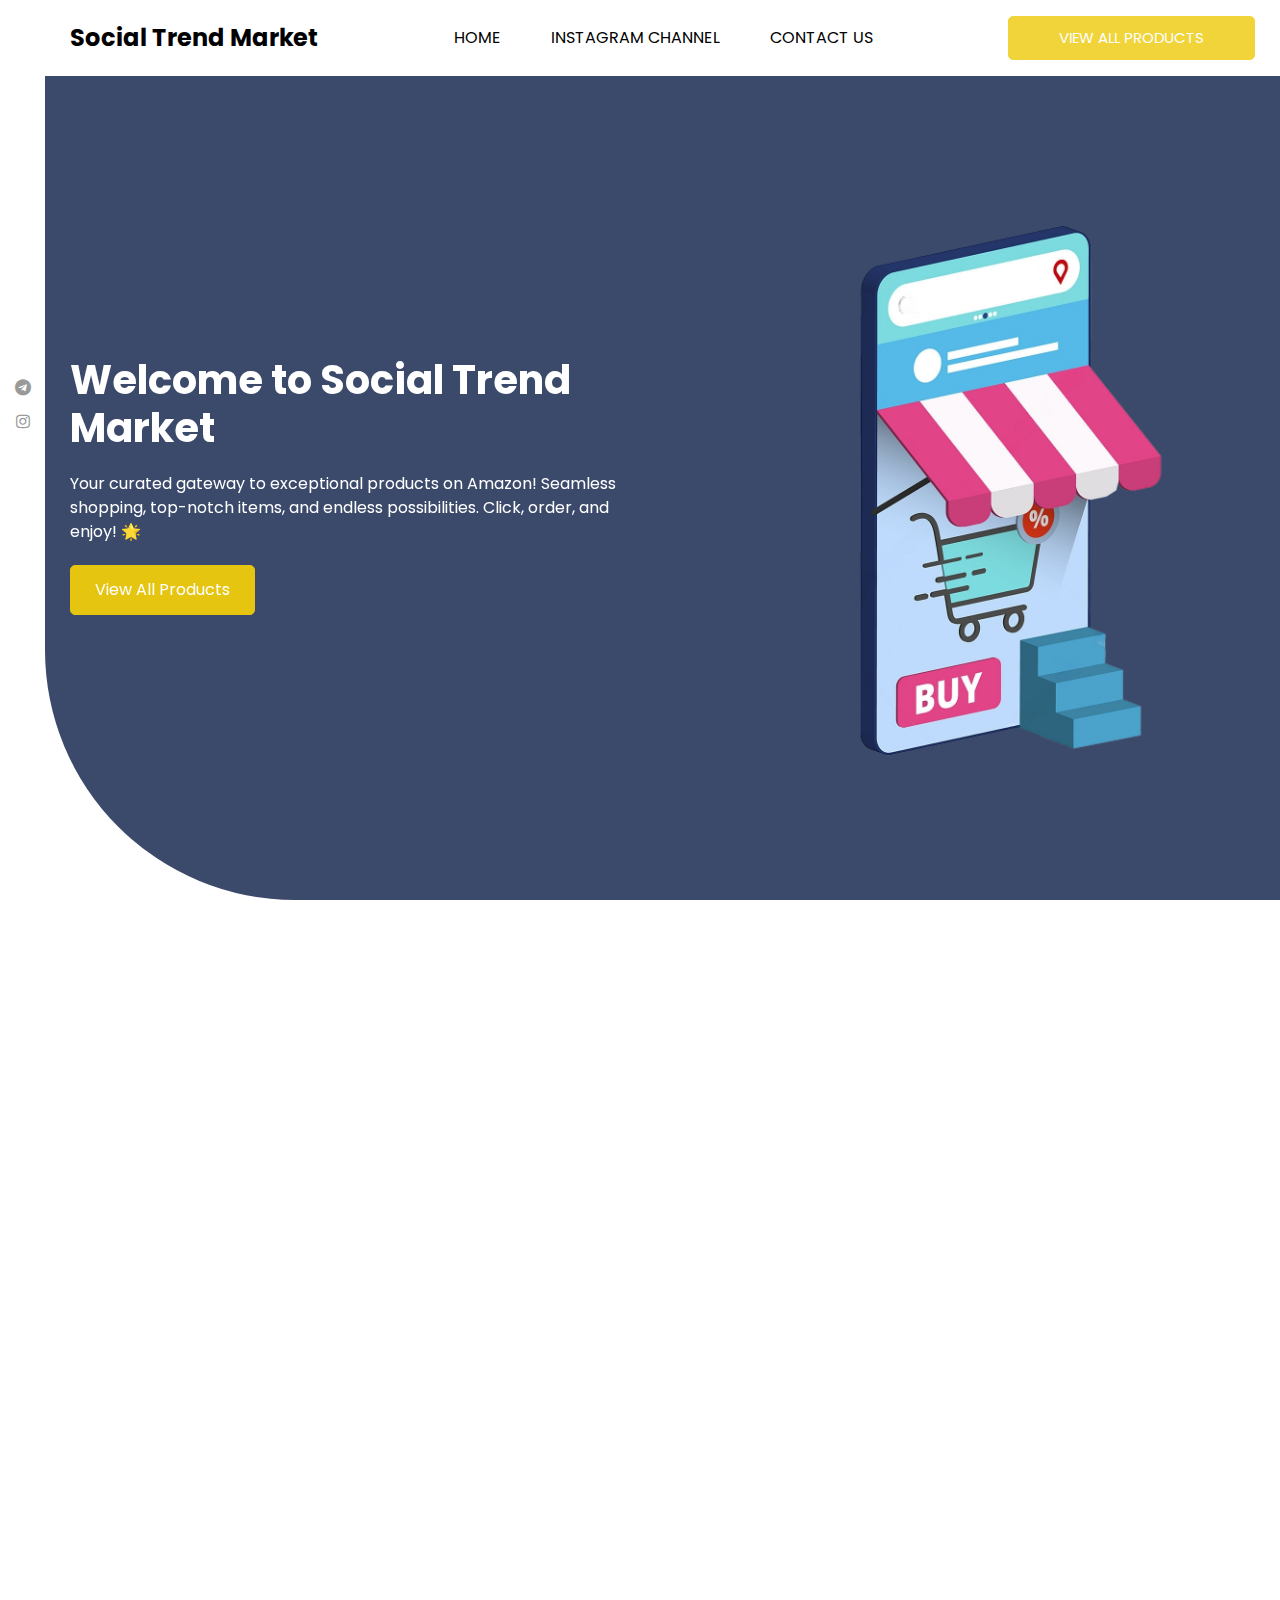
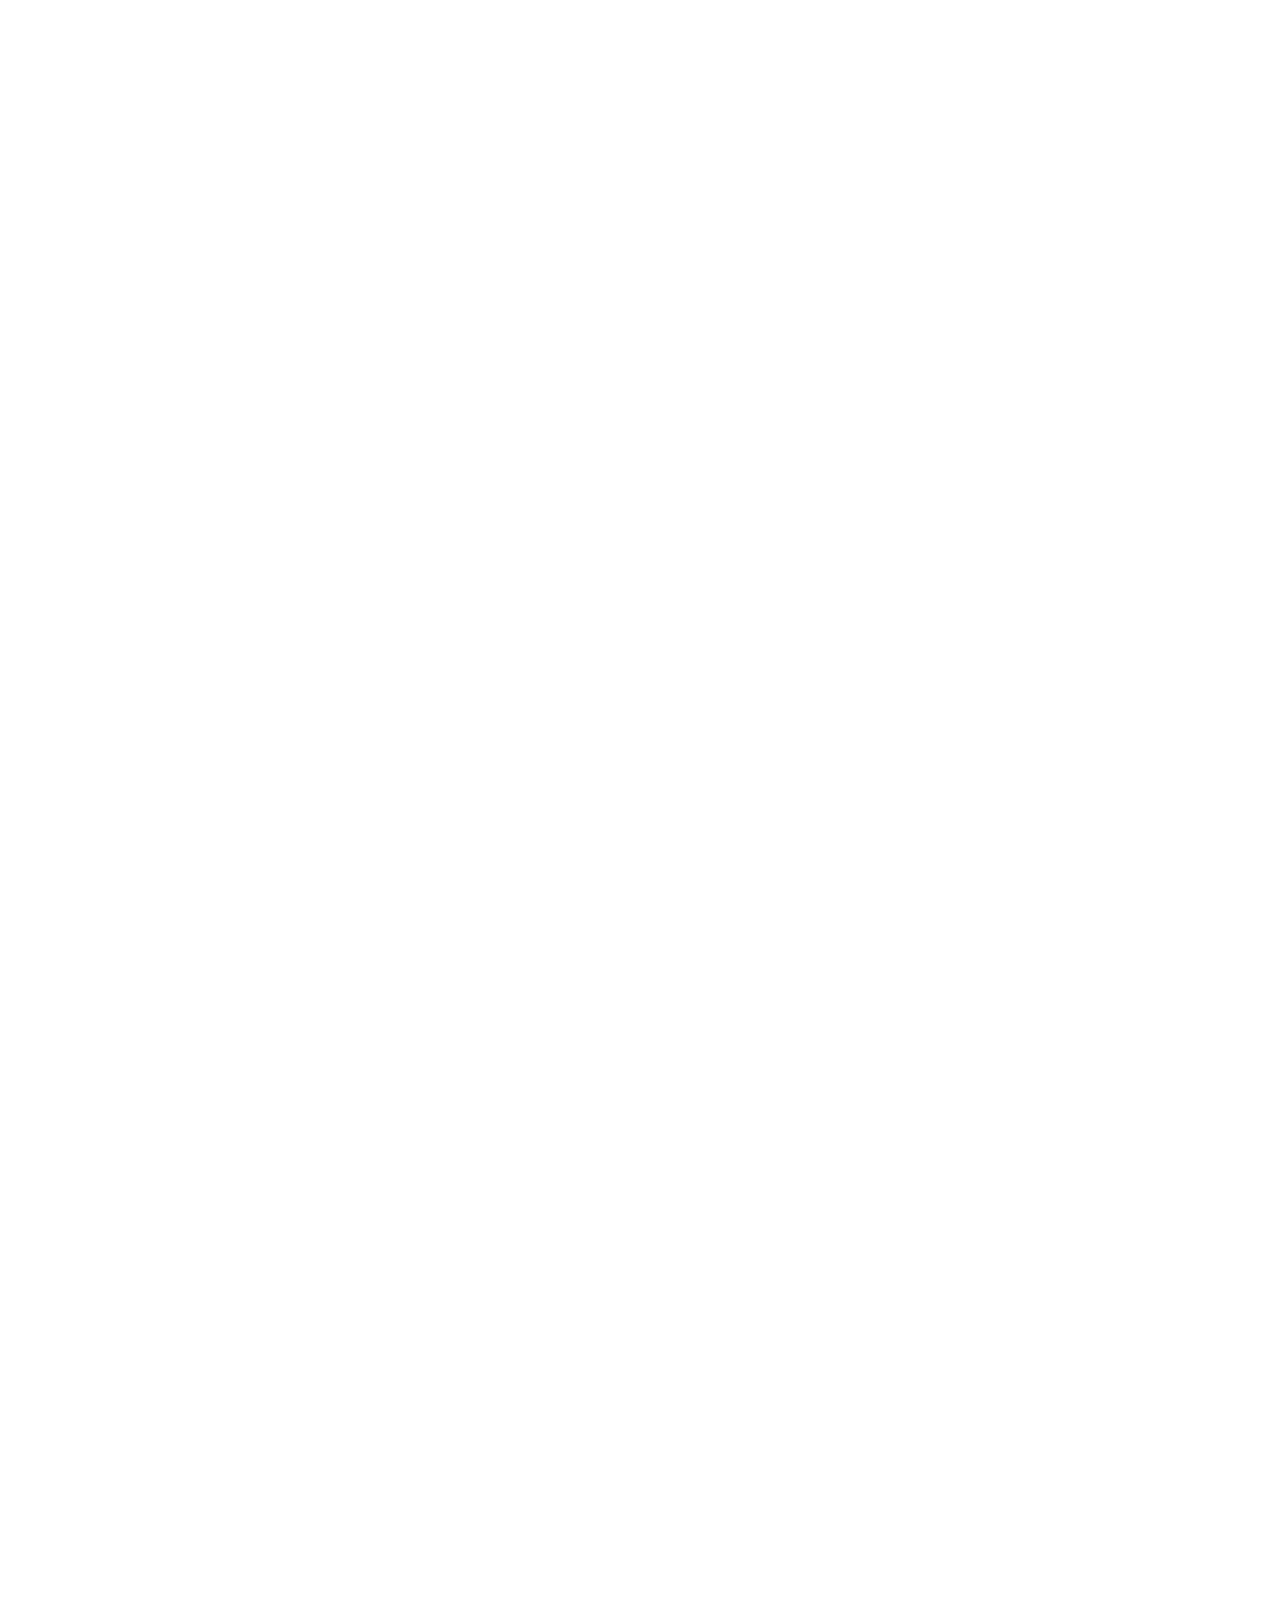
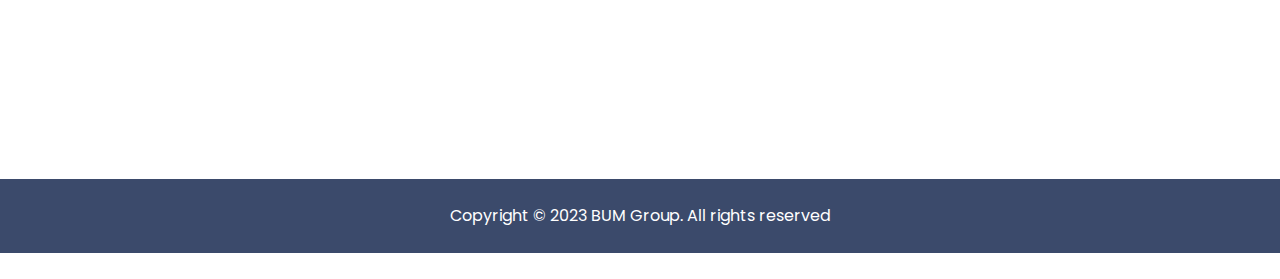
<file: index.html>
<!DOCTYPE html>
<html lang="en">

<head>
  <meta charset="utf-8" />
  <meta http-equiv="X-UA-Compatible" content="IE=edge" />
  <meta name="viewport" content="width=device-width, initial-scale=1, shrink-to-fit=no" />
  <meta name="keywords" content="" />
  <meta name="description" content="" />
  <meta name="author" content="" />
  <link rel="shortcut icon" href="images/LogoAmazon.png" type="image/x-icon">
  <title>Social Trend Market</title>
  <link rel="stylesheet" type="text/css" href="css/bootstrap.css" />
  <link rel="stylesheet" type="text/css"
    href="https://cdnjs.cloudflare.com/ajax/libs/OwlCarousel2/2.3.4/assets/owl.carousel.min.css" />
  <link href="css/font-awesome.min.css" rel="stylesheet" />
  <link href="css/style.css" rel="stylesheet" />
  <link href="css/responsive.css" rel="stylesheet" />
  <link href="https://unpkg.com/aos@2.3.1/dist/aos.css" rel="stylesheet">

</head>

<body>

  <div class="hero_area">
    <div class="hero_social">
      <a href="https://t.me/PROGRAMMER2008">
        <i class="fa fa-telegram" aria-hidden="true"></i>
      </a>
      <a href="https://www.instagram.com/social_trend_market/">
        <i class="fa fa-instagram" aria-hidden="true"></i>
      </a>
    </div>
    <header class="header_section">
      <div class="container-fluid">
        <nav class="navbar navbar-expand-lg custom_nav-container ">
          <a class="navbar-brand" href="/">
            <span>
              Social Trend Market
            </span>
          </a>

          <button class="navbar-toggler" type="button" data-toggle="collapse" data-target="#navbarSupportedContent"
            aria-controls="navbarSupportedContent" aria-expanded="false" aria-label="Toggle navigation">
            <span class=""> </span>
          </button>

          <div class="collapse navbar-collapse" id="navbarSupportedContent">
            <ul class="navbar-nav">
              <li class="nav-item active">
                <a class="nav-link" href="/">Home <span class="sr-only">(current)</span></a>
              </li>
              <li class="nav-item">
                <a class="nav-link" href="https://www.instagram.com/social_trend_market/"> Instagram Channel </a>
              </li>
              <li class="nav-item">
                <a class="nav-link" href="https://t.me/PROGRAMMER2008">Contact Us</a>
              </li>
            </ul>
            <div class="user_option-box">
              <div class="btn-all">
                <a href="/products">
                  View All Products
                </a>
              </div>
            </div>
          </div>
        </nav>
      </div>
    </header>
    <section class="slider_section" data-aos="fade-up">
      <div id="customCarousel1" class="carousel slide" data-ride="carousel">
        <div class="carousel-inner">
          <div class="carousel-item active">
            <div class="container-fluid ">
              <div class="row">
                <div class="col-md-6">
                  <div class="detail-box">
                    <h1>
                      Welcome to Social Trend Market
                    </h1>
                    <p>
                      Your curated gateway to exceptional products on Amazon! Seamless shopping, top-notch items, and
                      endless possibilities. Click, order, and enjoy! 🌟
                    </p>
                    <div class="btn-box">
                      <a href="/products/" class="btn1">
                        View All Products
                      </a>
                    </div>
                  </div>
                </div>
                <div class="col-md-6">
                  <div class="img-box">
                    <img src="images/1.png" alt="">
                  </div>
                </div>
              </div>
            </div>
          </div>
          <!-- <div class="carousel-item ">
            <div class="container-fluid ">
              <div class="row">
                <div class="col-md-6">
                  <div class="detail-box">
                    <h1>None</h1>
                    <p>None</p>
                    <div class="btn-box">
                      <a href="" class="btn1">
                        None
                      </a>
                    </div>
                  </div>
                </div>
                <div class="col-md-6">
                  <div class="img-box">
                    <img src="images/2.png" alt="">
                  </div>
                </div>
              </div>
            </div>
          </div> -->
        </div>
        <!-- <ol class="carousel-indicators">
          <li data-target="#customCarousel1" data-slide-to="0" class="active"></li>
          <li data-target="#customCarousel1" data-slide-to="1"></li>
        </ol> -->
      </div>

    </section>
  </div>

  <section class="shop_section layout_padding" data-aos="fade-up">
    <div class="container">
      <div class="heading_container heading_center">
        <h2>
          Latest Products
        </h2>
      </div>
      <div class="row">
        <div class="col-md-6 col-xl-4">
          <div class="box red-box">
            <a href="https://amzn.to/3StP7Xz">
              <div class="img-box">
                <img src="images/Slicer.jpg" alt="">
              </div>
              <div class="detail-box">
                <h6 class="col-md">
                  Compact stainless steel fruit and egg slicer
                </h6>
                <h6> <br>
                  Price:
                  <span>
                    $9.99
                  </span>
                </h6>
              </div>
              <div class="new red-new">
                <span>
                  Buy Now and Get 23% Off
                </span>
              </div>
              <img src="images/amazon-png-logo-vector-1.png" alt="Amazon Logo" class="logo">
            </a>
          </div>
        </div>
        <div class="col-md-6 col-xl-4">
          <div class="box">
            <a href="https://amzn.to/4bmpuk6">
              <div class="img-box">
                <img src="images/cat-1.jpg" alt="">
              </div>
              <div class="detail-box">
                <h6 class="col-md">
                  3 In 1 Steam Cat Brush, Steam Brush for Cats
                </h6>
                <h6> <br>
                  Price:
                  <span>
                    $14.99
                  </span>
                </h6>
              </div>
              <div class="new">
                <span>
                  Buy Now and Get 15% Off
                </span>
              </div>
              <img src="images/amazon-png-logo-vector-1.png" alt="Amazon Logo" class="logo">
            </a>
          </div>
        </div>
      </div>
    </div>
    <div class="btn-box">
      <a href="products/">
        View All
      </a>
    </div>
    </div>
  </section>

  <section class="about_section layout_padding" data-aos="fade-up">
    <div class="container">
      <div class="row">
        <div class="col-md-6 col-lg-5 ">
          <div class="img-box">
            <img src="images/5.png" alt="">
          </div>
        </div>
        <div class="col-md-6 col-lg-7">
          <div class="detail-box">
            <div class="heading_container">
              <h2>
                About The Store
              </h2>
            </div>
            <p>
              Welcome to Social Trend Market
              , your gateway to a curated selection of exceptional products available on Amazon.com! At Social Trend
              Market
              , we've streamlined the shopping experience for you, making it easier than ever to discover and order
              top-notch items from the world's largest online marketplace. <br> <br>

              🛍️ **Amazon's Finest Selections:** We've scoured Amazon to bring you a thoughtfully curated collection of
              high-quality products. From the latest tech gadgets to lifestyle essentials, our store is your one-stop
              destination for finding the best deals and top-rated items. <br> <br>

              🔗 **Seamless Amazon Integration:** Our platform seamlessly connects you to Amazon.com, allowing you to
              browse and choose your desired products with ease. Simply click on the items you love, and you'll be
              directed to the Amazon website to complete your purchase securely. <br> <br>

              🌐 **Endless Variety, One Destination:** Whether you're looking for home essentials, fashion trends, or
              the latest in technology, Social Trend Market
              provides a diverse range of products to suit every taste and preference. Explore our pages and discover
              the endless possibilities Amazon has to offer. <br> <br>

              🚀 **Effortless Ordering:** Enjoy the convenience of ordering your chosen products directly from Amazon, a
              trusted and reliable online marketplace. Benefit from Amazon's fast shipping, secure transactions, and
              world-class customer service. <br> <br>

              Social Trend Market
              is not just a store; it's your personalized portal to the expansive world of Amazon. Browse, click, and
              order with confidence, knowing you're getting the best of the best. Thank you for making us your preferred
              link to Amazon.com. Happy shopping! 🌟🛒
            </p>
          </div>
        </div>
      </div>
    </div>
  </section>

  <section class="client_section layout_padding" data-aos="fade-up">
    <div class="container">
      <div class="heading_container heading_center">
        <h2>
          Reviews
        </h2>
      </div>
      <div class="carousel-wrap ">
        <div class="owl-carousel client_owl-carousel">
          <div class="item">
            <div class="box">
              <div class="img-box">
                <img src="images/male-avatar-boy-face-man-user-6.svg" alt="">
              </div>
              <div class="detail-box">
                <div class="client_info">
                  <div class="client_name">
                    <h5>
                      Ethan Anderson
                    </h5>
                    <h6>
                      Client
                    </h6>
                  </div>
                  <i class="fa fa-quote-left" aria-hidden="true"></i>
                </div>
                <p>
                  I recently ordered a product from this site, and I am beyond impressed with the quality and
                  functionality. The item exceeded my expectations, and the fast shipping made the whole experience even
                  better. I highly recommend this site for anyone looking for reliable and top-notch products!
                </p>
              </div>
            </div>
          </div>
          <div class="item">
            <div class="box">
              <div class="img-box">
                <img src="images/female-avatar-girl-face-woman-user-4.svg" alt="">
              </div>
              <div class="detail-box">
                <div class="client_info">
                  <div class="client_name">
                    <h5>
                      Olivia Brooks
                    </h5>
                    <h6>
                      Client
                    </h6>
                  </div>
                  <i class="fa fa-quote-left" aria-hidden="true"></i>
                </div>
                <p>
                  I can't express how satisfied I am with my purchase from this website. The product not only arrived
                  promptly but also proved to be of exceptional quality. It's clear that the team behind this site
                  values customer satisfaction. I'll definitely be a repeat customer and recommend it to friends and
                  family.
                </p>
              </div>
            </div>
          </div>
          <div class="item">
            <div class="box">
              <div class="img-box">
                <img src="images/male-avatar-boy-face-man-user-6.svg" alt="">
              </div>
              <div class="detail-box">
                <div class="client_info">
                  <div class="client_name">
                    <h5>
                      Jackson Parker
                    </h5>
                    <h6>
                      Client
                    </h6>
                  </div>
                  <i class="fa fa-quote-left" aria-hidden="true"></i>
                </div>
                <p>
                  After trying out the product I ordered from this site, I am genuinely delighted with my purchase. The
                  attention to detail in design and functionality is evident, and it has significantly enhanced my daily
                  routine. The customer service was also excellent, making the overall shopping experience positive and
                  hassle-free.
                </p>
              </div>
            </div>
          </div>
          <div class="item">
            <div class="box">
              <div class="img-box">
                <img src="images/female-avatar-girl-face-woman-user-4.svg" alt="">
              </div>
              <div class="detail-box">
                <div class="client_info">
                  <div class="client_name">
                    <h5>
                      Ava Bennett
                    </h5>
                    <h6>
                      Client
                    </h6>
                  </div>
                  <i class="fa fa-quote-left" aria-hidden="true"></i>
                </div>
                <p>
                  I'm thrilled with the product I bought from this site. The quality is outstanding, and it has truly
                  exceeded my expectations. From the user-friendly website to the efficient delivery, the entire process
                  was smooth and enjoyable. I'll be sure to return for future purchases and recommend this site to
                  others!
                </p>
              </div>
            </div>
          </div>
        </div>
      </div>
    </div>
  </section>

  <footer class="footer_section">
    <div class="container">
      <div class="footer-info">
        <p>
          Copyright &copy; 2023 <a href="https://t.me/PROGRAMMER2008">BUM Group</a>. All rights reserved
        </p>
      </div>
    </div>
  </footer>

  <script src="js/jquery-3.4.1.min.js"></script>
  <script src="https://cdn.jsdelivr.net/npm/popper.js@1.16.0/dist/umd/popper.min.js"
    integrity="sha384-Q6E9RHvbIyZFJoft+2mJbHaEWldlvI9IOYy5n3zV9zzTtmI3UksdQRVvoxMfooAo"
    crossorigin="anonymous"></script>
  <script src="js/bootstrap.js"></script>
  <script src="https://cdnjs.cloudflare.com/ajax/libs/OwlCarousel2/2.3.4/owl.carousel.min.js"></script>
  <script src="js/custom.js"></script>
  <script src="https://unpkg.com/aos@2.3.1/dist/aos.js"></script>
  <script>
    AOS.init();
  </script>
</body>

</html>
</file>
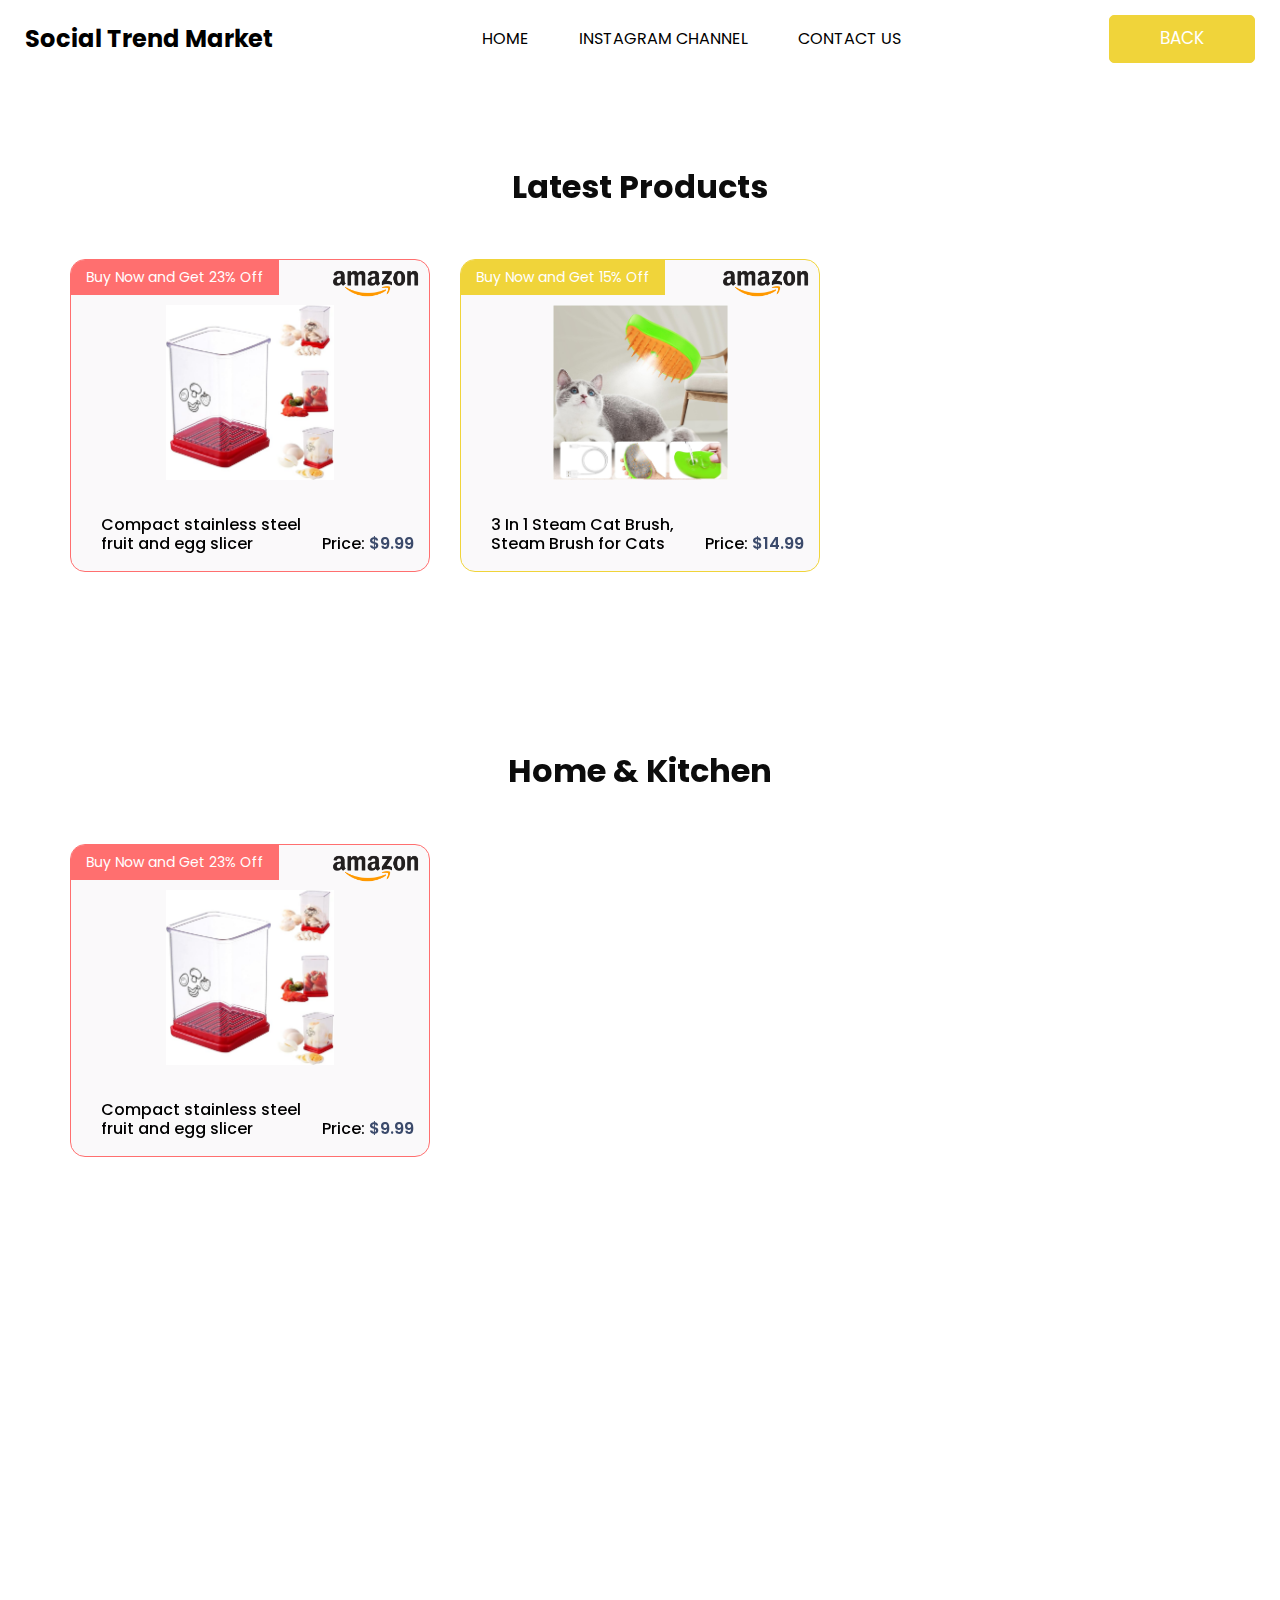
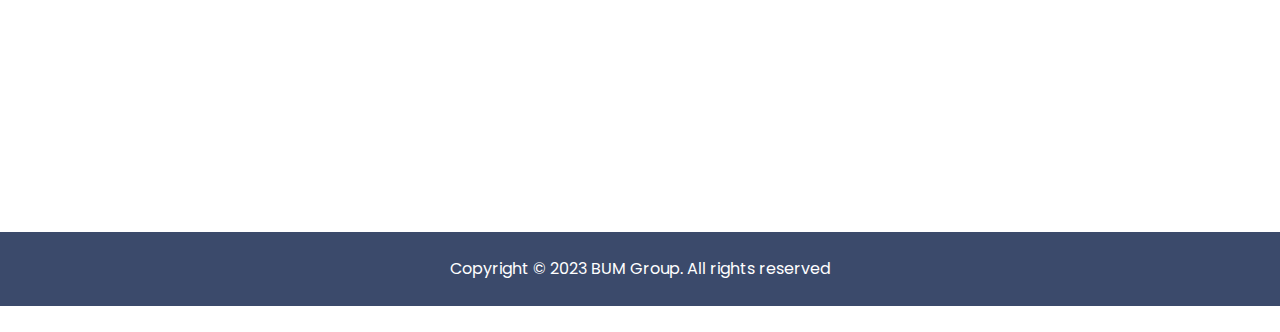
<file: products/index.html>
<!DOCTYPE html>
<html lang="en">

<head>
  <meta charset="utf-8" />
  <meta http-equiv="X-UA-Compatible" content="IE=edge" />
  <meta name="viewport" content="width=device-width, initial-scale=1, shrink-to-fit=no" />
  <meta name="keywords" content="" />
  <meta name="description" content="" />
  <meta name="author" content="" />
  <link rel="shortcut icon" href="images/LogoAmazon.png" type="image/x-icon">
  <title>Social Trend Market</title>
  <link rel="stylesheet" type="text/css" href="css/bootstrap.css" />
  <link rel="stylesheet" type="text/css"
    href="https://cdnjs.cloudflare.com/ajax/libs/OwlCarousel2/2.3.4/assets/owl.carousel.min.css" />
  <link href="css/font-awesome.min.css" rel="stylesheet" />
  <link href="css/style.css" rel="stylesheet" />
  <link href="css/responsive.css" rel="stylesheet" />
  <link href="https://unpkg.com/aos@2.3.1/dist/aos.css" rel="stylesheet">

</head>

<body>

  <div class="hero_area">
    <header class="header_section">
      <div class="container-fluid">
        <nav class="navbar navbar-expand-lg custom_nav-container ">
          <a class="navbar-brand" href="/">
            <span>
              Social Trend Market
            </span>
          </a>

          <button class="navbar-toggler" type="button" data-toggle="collapse" data-target="#navbarSupportedContent"
            aria-controls="navbarSupportedContent" aria-expanded="false" aria-label="Toggle navigation">
            <span class=""> </span>
          </button>

          <div class="collapse navbar-collapse" id="navbarSupportedContent">
            <ul class="navbar-nav">
              <li class="nav-item active">
                <a class="nav-link" href="/">Home <span class="sr-only">(current)</span></a>
              </li>
              <li class="nav-item">
                <a class="nav-link" href="https://www.instagram.com/social_trend_market/"> Instagram Channel </a>
              </li>
              <li class="nav-item">
                <a class="nav-link" href="https://t.me/PROGRAMMER2008">Contact Us</a>
              </li>
            </ul>
            <div class="user_option-box">
              <div class="btn-all">
                <a href="/">
                  Back
                </a>
              </div>
            </div>
          </div>
        </nav>
      </div>
    </header>

    <section class="shop_section layout_padding" data-aos="fade-up">
      <div class="container">
        <div class="heading_container heading_center">
          <h2>
            Latest Products
          </h2>
        </div>
        <div class="row">
          <div class="col-md-6 col-xl-4">
            <div class="box red-box">
              <a href="https://amzn.to/3StP7Xz">
                <div class="img-box">
                  <img src="images/Slicer.jpg" alt="">
                </div>
                <div class="detail-box">
                  <h6 class="col-md">
                    Compact stainless steel fruit and egg slicer
                  </h6>
                  <h6> <br>
                    Price:
                    <span>
                      $9.99
                    </span>
                  </h6>
                </div>
                <div class="new red-new">
                  <span>
                    Buy Now and Get 23% Off
                  </span>
                </div>
                <img src="images/amazon-png-logo-vector-1.png" alt="Amazon Logo" class="logo">
              </a>
            </div>
          </div>
          <div class="col-md-6 col-xl-4">
            <div class="box">
              <a href="https://amzn.to/4bmpuk6">
                <div class="img-box">
                  <img src="images/cat-1.jpg" alt="">
                </div>
                <div class="detail-box">
                  <h6 class="col-md">
                    3 In 1 Steam Cat Brush, Steam Brush for Cats
                  </h6>
                  <h6> <br>
                    Price:
                    <span>
                      $14.99
                    </span>
                  </h6>
                </div>
                <div class="new">
                  <span>
                    Buy Now and Get 15% Off
                  </span>
                </div>
                <img src="images/amazon-png-logo-vector-1.png" alt="Amazon Logo" class="logo">
              </a>
            </div>
          </div>
        </div>
      </div>
  </div>
  </section>

  <section class="shop_section layout_padding" data-aos="fade-up">
    <div class="container">
      <div class="heading_container heading_center">
        <h2>
          Home & Kitchen
        </h2>
      </div>
      <div class="row">
        <div class="col-md-6 col-xl-4">
          <div class="box red-box">
            <a href="https://amzn.to/3StP7Xz">
              <div class="img-box">
                <img src="images/Slicer.jpg" alt="">
              </div>
              <div class="detail-box">
                <h6 class="col-md">
                  Compact stainless steel fruit and egg slicer
                </h6>
                <h6> <br>
                  Price:
                  <span>
                    $9.99
                  </span>
                </h6>
              </div>
              <div class="new red-new">
                <span>
                  Buy Now and Get 23% Off
                </span>
              </div>
              <img src="images/amazon-png-logo-vector-1.png" alt="Amazon Logo" class="logo">
            </a>
          </div>
        </div>
      </div>
    </div>
    </div>
  </section>

  <section class="shop_section layout_padding" data-aos="fade-up">
    <div class="container">
      <div class="heading_container heading_center">
        <h2>
          Pet Supplies
        </h2>
      </div>
      <div class="row">
        <div class="col-md-6 col-xl-4">
          <div class="box">
            <a href="https://amzn.to/4bmpuk6">
              <div class="img-box">
                <img src="images/cat-1.jpg" alt="">
              </div>
              <div class="detail-box">
                <h6 class="col-md">
                  3 In 1 Steam Cat Brush, Steam Brush for Cats
                </h6>
                <h6> <br>
                  Price:
                  <span>
                    $14.99
                  </span>
                </h6>
              </div>
              <div class="new">
                <span>
                  Buy Now and Get 15% Off
                </span>
              </div>
              <img src="images/amazon-png-logo-vector-1.png" alt="Amazon Logo" class="logo">
            </a>
          </div>
        </div>
      </div>
    </div>
    </div>
  </section>


  <footer class="footer_section">
    <div class="container">
      <div class="footer-info">
        <p>
          Copyright &copy; 2023 <a href="https://t.me/PROGRAMMER2008">BUM Group</a>. All rights reserved
        </p>
      </div>
    </div>
  </footer>

  <script src="js/jquery-3.4.1.min.js"></script>
  <script src="https://cdn.jsdelivr.net/npm/popper.js@1.16.0/dist/umd/popper.min.js"
    integrity="sha384-Q6E9RHvbIyZFJoft+2mJbHaEWldlvI9IOYy5n3zV9zzTtmI3UksdQRVvoxMfooAo"
    crossorigin="anonymous"></script>
  <script src="js/bootstrap.js"></script>
  <script src="https://cdnjs.cloudflare.com/ajax/libs/OwlCarousel2/2.3.4/owl.carousel.min.js"></script>
  <script src="js/custom.js"></script>
  <script src="https://unpkg.com/aos@2.3.1/dist/aos.js"></script>
  <script>
    AOS.init();
  </script>

</body>

</html>
</file>
<file: css/style.css>
@import url("https://fonts.googleapis.com/css2?family=Poppins:wght@400;600;700&display=swap");

body {
  font-family: "Poppins", sans-serif;
  color: #0c0c0c;
  background-color: #ffffff;
  overflow-x: hidden;
}

.layout_padding {
  padding: 90px 0;
}

.layout_margin {
  margin: 90px 0;
}

.layout_padding2 {
  padding: 75px 0;
}

.layout_padding2-top {
  padding-top: 75px;
}

.layout_padding2-bottom {
  padding-bottom: 75px;
}

.layout_padding-top {
  padding-top: 90px;
}

.layout_padding-bottom {
  padding-bottom: 90px;
}

.heading_container {
  display: -webkit-box;
  display: -ms-flexbox;
  display: flex;
  -webkit-box-orient: vertical;
  -webkit-box-direction: normal;
  -ms-flex-direction: column;
  flex-direction: column;
  -webkit-box-align: start;
  -ms-flex-align: start;
  align-items: flex-start;
}

.heading_container h2 {
  position: relative;
  font-weight: bold;
}

.heading_container h2 span {
  color: #f0d43a;
}

.heading_container.heading_center {
  -webkit-box-align: center;
  -ms-flex-align: center;
  align-items: center;
  text-align: center;
}

a,
a:hover,
a:focus {
  text-decoration: none;
}

a:hover,
a:focus {
  color: initial;
}

.btn,
.btn:focus {
  outline: none !important;
  -webkit-box-shadow: none;
  box-shadow: none;
}

/*header section*/
.hero_area {
  position: relative;
  min-height: 100vh;
  display: -webkit-box;
  display: -ms-flexbox;
  display: flex;
  -webkit-box-orient: vertical;
  -webkit-box-direction: normal;
  -ms-flex-direction: column;
  flex-direction: column;
  padding-left: 45px;
}

.hero_area .hero_social {
  position: absolute;
  top: 45%;
  left: 0;
  display: -webkit-box;
  display: -ms-flexbox;
  display: flex;
  -webkit-box-orient: vertical;
  -webkit-box-direction: normal;
  -ms-flex-direction: column;
  flex-direction: column;
  -webkit-box-align: center;
  -ms-flex-align: center;
  align-items: center;
  width: 45px;
  -webkit-transform: translateY(-50%);
  transform: translateY(-50%);
}

.hero_area .hero_social a {
  color: #999;
  margin: 5px 0;
}

.hero_area .container-fluid {
  padding-left: 25px;
  padding-right: 25px;
}

.sub_page .hero_area {
  min-height: auto;
  border-radius: 0 0 45px 0;
  padding-left: 0;
}

.sub_page .header_section {
  -webkit-box-shadow: 0 0 3px 0 rgba(0, 0, 0, 0.25);
  box-shadow: 0 0 3px 0 rgba(0, 0, 0, 0.25);
}

.header_section {
  padding: 15px 0;
}

.header_section .container-fluid {
  padding-right: 25px;
  padding-left: 25px;
}

.navbar {
  width: 100%;
  display: flex;
  justify-content: space-between !important;
  align-items: center;
}

.navbar-brand span {
  font-weight: bold;
  color: #000000;
  font-size: 24px;
}

.custom_nav-container {
  padding: 0;
}

.custom_nav-container .navbar-nav {
  margin: auto;
}

.custom_nav-container .navbar-nav .nav-item .nav-link {
  padding: 5px 25px;
  color: #000000;
  text-align: center;
  text-transform: uppercase;
  border-radius: 5px;
  -webkit-transition: all 0.3s;
  transition: all 0.3s;
}

.custom_nav-container .navbar-nav .nav-item:hover .nav-link,
.custom_nav-container .navbar-nav .nav-item.active .nav-link {
  color: #000000;
  background-color: #ffffff;
}

.custom_nav-container .navbar-toggler {
  outline: none;
}

.custom_nav-container .navbar-toggler {
  padding: 0;
  width: 37px;
  height: 42px;
  -webkit-transition: all 0.3s;
  transition: all 0.3s;
}

.custom_nav-container .navbar-toggler span {
  display: block;
  width: 35px;
  height: 4px;
  background-color: #000000;
  margin: 7px 0;
  -webkit-transition: all 0.3s;
  transition: all 0.3s;
  position: relative;
  border-radius: 5px;
  transition: all 0.3s;
}

.custom_nav-container .navbar-toggler span::before,
.custom_nav-container .navbar-toggler span::after {
  content: "";
  position: absolute;
  left: 0;
  height: 100%;
  width: 100%;
  background-color: #000000;
  top: -10px;
  border-radius: 5px;
  -webkit-transition: all 0.3s;
  transition: all 0.3s;
}

.custom_nav-container .navbar-toggler span::after {
  top: 10px;
}

.custom_nav-container .navbar-toggler[aria-expanded="true"] {
  -webkit-transform: rotate(360deg);
  transform: rotate(360deg);
}

.custom_nav-container .navbar-toggler[aria-expanded="true"] span {
  -webkit-transform: rotate(45deg);
  transform: rotate(45deg);
}

.custom_nav-container .navbar-toggler[aria-expanded="true"] span::before,
.custom_nav-container .navbar-toggler[aria-expanded="true"] span::after {
  -webkit-transform: rotate(90deg);
  transform: rotate(90deg);
  top: 0;
}

.custom_nav-container .navbar-toggler[aria-expanded="true"] .s-1 {
  -webkit-transform: rotate(45deg);
  transform: rotate(45deg);
  margin: 0;
  margin-bottom: -4px;
}

.custom_nav-container .navbar-toggler[aria-expanded="true"] .s-2 {
  display: none;
}

.custom_nav-container .navbar-toggler[aria-expanded="true"] .s-3 {
  -webkit-transform: rotate(-45deg);
  transform: rotate(-45deg);
  margin: 0;
  margin-top: -4px;
}

.custom_nav-container .navbar-toggler[aria-expanded="false"] .s-1,
.custom_nav-container .navbar-toggler[aria-expanded="false"] .s-2,
.custom_nav-container .navbar-toggler[aria-expanded="false"] .s-3 {
  -webkit-transform: none;
  transform: none;
}

.user_option-box {
  display: -webkit-box;
  display: -ms-flexbox;
  display: flex;
  -webkit-box-align: center;
  -ms-flex-align: center;
  align-items: center;
}

.user_option-box a {
  color: #000000;
  text-transform: uppercase;
  margin-left: 15px;
  font-size: 17px;
}

.user_option-box a:hover {
  color: #3b4a6b;
}

.slider_section {
  -webkit-box-flex: 1;
  -ms-flex: 1;
  flex: 1;
  display: -webkit-box;
  display: -ms-flexbox;
  display: flex;
  -webkit-box-align: center;
  -ms-flex-align: center;
  align-items: center;
  padding: 45px 0;
  background-color: #f0d43a;
  border-radius: 0 0 0 250px;
  background: #3b4a6b;
}

.slider_section .row {
  -webkit-box-align: center;
  -ms-flex-align: center;
  align-items: center;
}

.slider_section #customCarousel1 {
  width: 100%;
  position: unset;
}

.slider_section .detail-box {
  color: #ffffff;
}

.slider_section .detail-box h1 {
  font-weight: bold;
  margin-bottom: 20px;
}

.slider_section .detail-box .btn-box {
  display: -webkit-box;
  display: -ms-flexbox;
  display: flex;
  margin: 0 -5px;
  margin-top: 15px;
}

.slider_section .detail-box .btn-box a {
  margin: 5px;
  text-align: center;
  width: 185px;
}

.slider_section .detail-box .btn-box .btn1 {
  display: inline-block;
  padding: 12px 15px;
  background-color: #e6c511;
  color: #ffffff;
  border-radius: 5px;
  -webkit-transition: all 0.3s;
  transition: all 0.3s;
  border: 1px solid #e6c511;
}

.slider_section .detail-box .btn-box .btn1:hover {
  color: #ffffff;
  -webkit-transform: translateY(-3px);
  transform: translateY(-3px);
}

.slider_section .img-box img {
  width: 100%;
}

.slider_section .carousel-indicators {
  position: unset;
  margin: 0;
  -webkit-box-pack: center;
  -ms-flex-pack: center;
  justify-content: center;
  -webkit-box-align: center;
  -ms-flex-align: center;
  align-items: center;
  margin-top: 45px;
}

.slider_section .carousel-indicators li {
  background-color: #ffffff;
  width: 15px;
  height: 15px;
  border-radius: 100%;
  opacity: 1;
}

.slider_section .carousel-indicators li.active {
  width: 23px;
  height: 23px;
  background-color: #f0d43a;
}

.shop_section .heading_container {
  margin-bottom: 20px;
}

.shop_section .box {
  background-color: #faf9fa;
  position: relative;
  padding: 10px 15px;
  margin-top: 25px;
  border-radius: 15px;
  overflow: hidden;
  border: 1px solid #f0d43a;
}

.shop_section .box a {
  color: #000000;
}

.shop_section .box .img-box {
  display: -webkit-box;
  display: -ms-flexbox;
  display: flex;
  -webkit-box-pack: center;
  -ms-flex-pack: center;
  justify-content: center;
  -webkit-box-align: center;
  -ms-flex-align: center;
  align-items: center;
  padding: 15px 30px;
  height: 245px;
}

.shop_section .box .img-box img {
  max-width: 100%;
  max-height: 175px;
}

.shop_section .box .detail-box {
  display: -webkit-box;
  display: -ms-flexbox;
  display: flex;
  -webkit-box-pack: justify;
  -ms-flex-pack: justify;
  justify-content: space-between;
}

.shop_section .box .detail-box h6 span {
  color: #3b4a6b;
  font-weight: 600;
}

.shop_section .box .new {
  padding: 7px 15px;
  position: absolute;
  top: 0;
  left: 0;
  background-color: #f0d43a;
  color: #ffffff;
  display: -webkit-box;
  display: -ms-flexbox;
  display: flex;
  -webkit-box-pack: center;
  -ms-flex-pack: center;
  justify-content: center;
  -webkit-box-align: center;
  -ms-flex-align: center;
  align-items: center;
  font-size: 14px;
}

.shop_section .btn-box {
  display: -webkit-box;
  display: -ms-flexbox;
  display: flex;
  -webkit-box-pack: center;
  -ms-flex-pack: center;
  justify-content: center;
  margin-top: 45px;
}

.shop_section .btn-box a {
  display: inline-block;
  padding: 10px 50px;
  background-color: #f0d43a;
  color: #ffffff;
  border-radius: 5px;
  -webkit-transition: all 0.3s;
  transition: all 0.3s;
  border: 1px solid #f0d43a;
}

.shop_section .btn-box a:hover {
  color: #ffffff;
  -webkit-transform: translateY(-3px);
  transform: translateY(-3px);
}

.about_section {
  background-color: #3b4a6b;
  color: #ffffff;
}

.about_section .row {
  -webkit-box-align: center;
  -ms-flex-align: center;
  align-items: center;
}

.about_section .img-box {
  position: relative;
  display: -webkit-box;
  display: -ms-flexbox;
  display: flex;
  -webkit-box-pack: center;
  -ms-flex-pack: center;
  justify-content: center;
}

.about_section .img-box img {
  width: 100%;
  max-width: 375px;
}

.about_section .detail-box p {
  margin-top: 15px;
}

.about_section .detail-box a {
  display: inline-block;
  padding: 10px 45px;
  background-color: #f0d43a;
  color: #ffffff;
  border-radius: 5px;
  -webkit-transition: all 0.3s;
  transition: all 0.3s;
  border: 1px solid #f0d43a;
  margin-top: 15px;
}

.about_section .detail-box a:hover {
  color: #ffffff;
  -webkit-transform: translateY(-3px);
  transform: translateY(-3px);
}

.client_section .box {
  display: -webkit-box;
  display: -ms-flexbox;
  display: flex;
  -webkit-box-orient: vertical;
  -webkit-box-direction: normal;
  -ms-flex-direction: column;
  flex-direction: column;
  -webkit-box-align: center;
  -ms-flex-align: center;
  align-items: center;
  margin: 45px 0;
  text-align: center;
  background-color: #3b4a6b;
  color: #ffffff;
  border-radius: 15px;
  padding: 25px;
}

.client_section .box .img-box {
  width: 125px;
  height: 125px;
  min-width: 125px;
  position: relative;
  border: 2px dashed #f0d43a;
  border-radius: 100%;
  padding: 5px;
  margin-bottom: 15px;
}

.client_section .box .img-box img {
  width: 100%;
  border-radius: 100%;
}

.client_section .box .client_info .client_name h5 {
  font-weight: bold;
  margin-bottom: 0;
  text-transform: uppercase;
}

.client_section .box .client_info .client_name h6 {
  color: #f0d43a;
  font-weight: normal;
  font-size: 15px;
  text-transform: uppercase;
}

.client_section .box .client_info i {
  font-size: 24px;
}

.client_section .box p {
  margin-top: 15px;
}

.client_section .owl-carousel .owl-nav {
  display: -webkit-box;
  display: -ms-flexbox;
  display: flex;
  -webkit-box-pack: center;
  -ms-flex-pack: center;
  justify-content: center;
  margin-top: 45px;
  padding: 0 15px;
}

.client_section .owl-carousel .owl-nav .owl-prev,
.client_section .owl-carousel .owl-nav .owl-next {
  width: 45px;
  height: 45px;
  background-color: #f0d43a;
  color: #ffffff;
  outline: none;
  bottom: 0px;
  font-size: 24px;
  margin: 0 5px;
}

.footer_section {
  background-color: #3b4a6b;
  color: #ffffff;
}

.footer_section h4 {
  font-weight: 600;
  margin-bottom: 20px;
}

.footer_section .footer-info {
  text-align: center;
}

.footer_section .footer-info p {
  padding: 25px 0;
  margin: 0;
}

.footer_section .footer-info p a {
  color: inherit;
}

.btn-all {
  display: -webkit-box;
  display: -ms-flexbox;
  display: flex;
  -webkit-box-pack: center;
  -ms-flex-pack: center;
  justify-content: center;
}

.btn-all a {
  display: inline-block;
  padding: 10px 50px;
  background-color: #f0d43a;
  color: #ffffff;
  border-radius: 5px;
  -webkit-transition: all 0.3s;
  transition: all 0.3s;
  border: 1px solid #f0d43a;
  font-size: 15px;
}

.btn-all a:hover {
  color: #ffffff;
  -webkit-transform: translateY(-3px);
  transform: translateY(-3px);
}

.logo {
  width: 30%;
  padding: 8px;
  position: absolute;
  top: 0;
  right: 0;
}

.red-box {
  border: 1px solid rgb(255, 111, 111) !important;
}

.red-new {
  background-color:  rgb(255, 111, 111) !important;
}

@media (max-width: 352px) {
  .navbar-brand span {
    font-size: 20px;
  }

  .logo {
    width: 20%;
    padding: 8px;
  }
}
</file>
<file: css/responsive.css>
@media (max-width: 1300px) {
  .footer_container {
    border-radius: 250px 0 0 0;
  }
}

@media (max-width: 1120px) {}

@media (max-width: 992px) {
  .hero_area {
    height: auto;
  }

  .user_option-box{
    justify-content: center;
  }
  .user_option-box a {
    margin: 0 7px;
}
  .custom_nav-container .navbar-nav {
    margin: 0;
    margin-left: auto;
    align-items: center;
  }

  .custom_nav-container .navbar-nav {
    padding-top: 15px;
  }


  .custom_nav-container .navbar-nav .nav-item .nav-link {
    padding: 5px 25px;
    margin: 5px 0;
  }

  .slider_section {
    padding: 75px 0;
  }

}

@media (max-width: 768px) {
  .hero_area {
    border-radius: 0 0 250px 0;
  }

  .slider_section .detail-box {
    margin-bottom: 45px;
  }


  .about_section .img-box,
  .contact_section .form_container {
    margin-bottom: 45px;
  }

}

@media (max-width: 576px) {
  .hero_area {
    padding-left: 0;
  }

  .hero_area .hero_social {
    top: unset;
    bottom: -15px;
    transform: none;
  }
}

@media (max-width: 480px) {}

@media (max-width: 420px) {}

@media (max-width: 376px) {}

@media (min-width: 1200px) {
  .container {
    max-width: 1170px;
  }
}
</file>
<file: products/css/style.css>
@import url("https://fonts.googleapis.com/css2?family=Poppins:wght@400;600;700&display=swap");
body {
  font-family: "Poppins", sans-serif;
  color: #0c0c0c;
  background-color: #ffffff;
  overflow-x: hidden;
}

.layout_padding {
  padding: 90px 0;
}

.layout_margin {
  margin: 90px 0;
}

.layout_padding2 {
  padding: 75px 0;
}

.layout_padding2-top {
  padding-top: 75px;
}

.layout_padding2-bottom {
  padding-bottom: 75px;
}

.layout_padding-top {
  padding-top: 90px;
}

.layout_padding-bottom {
  padding-bottom: 90px;
}

.heading_container {
  display: -webkit-box;
  display: -ms-flexbox;
  display: flex;
  -webkit-box-orient: vertical;
  -webkit-box-direction: normal;
      -ms-flex-direction: column;
          flex-direction: column;
  -webkit-box-align: start;
      -ms-flex-align: start;
          align-items: flex-start;
}

.heading_container h2 {
  position: relative;
  font-weight: bold;
}

.heading_container h2 span {
  color: #f0d43a;
}

.heading_container.heading_center {
  -webkit-box-align: center;
      -ms-flex-align: center;
          align-items: center;
  text-align: center;
}

a,
a:hover,
a:focus {
  text-decoration: none;
}

a:hover,
a:focus {
  color: initial;
}

.btn,
.btn:focus {
  outline: none !important;
  -webkit-box-shadow: none;
          box-shadow: none;
}

.header_section {
  padding: 15px 0;
}

.header_section .container-fluid {
  padding-right: 25px;
  padding-left: 25px;
}

.navbar-brand span {
  font-weight: bold;
  color: #000000;
  font-size: 24px;
}

.custom_nav-container {
  padding: 0;
}

.custom_nav-container .navbar-nav {
  margin: auto;
}

.custom_nav-container .navbar-nav .nav-item .nav-link {
  padding: 5px 25px;
  color: #000000;
  text-align: center;
  text-transform: uppercase;
  border-radius: 5px;
  -webkit-transition: all 0.3s;
  transition: all 0.3s;
}

.custom_nav-container .navbar-nav .nav-item:hover .nav-link, .custom_nav-container .navbar-nav .nav-item.active .nav-link {
  color: #000000;
  background-color: #ffffff;
}

.custom_nav-container .navbar-toggler {
  outline: none;
}

.custom_nav-container .navbar-toggler {
  padding: 0;
  width: 37px;
  height: 42px;
  -webkit-transition: all 0.3s;
  transition: all 0.3s;
}

.custom_nav-container .navbar-toggler span {
  display: block;
  width: 35px;
  height: 4px;
  background-color: #000000;
  margin: 7px 0;
  -webkit-transition: all 0.3s;
  transition: all 0.3s;
  position: relative;
  border-radius: 5px;
  transition: all 0.3s;
}

.custom_nav-container .navbar-toggler span::before, .custom_nav-container .navbar-toggler span::after {
  content: "";
  position: absolute;
  left: 0;
  height: 100%;
  width: 100%;
  background-color: #000000;
  top: -10px;
  border-radius: 5px;
  -webkit-transition: all 0.3s;
  transition: all 0.3s;
}

.custom_nav-container .navbar-toggler span::after {
  top: 10px;
}

.custom_nav-container .navbar-toggler[aria-expanded="true"] {
  -webkit-transform: rotate(360deg);
          transform: rotate(360deg);
}

.custom_nav-container .navbar-toggler[aria-expanded="true"] span {
  -webkit-transform: rotate(45deg);
          transform: rotate(45deg);
}

.custom_nav-container .navbar-toggler[aria-expanded="true"] span::before, .custom_nav-container .navbar-toggler[aria-expanded="true"] span::after {
  -webkit-transform: rotate(90deg);
          transform: rotate(90deg);
  top: 0;
}

.custom_nav-container .navbar-toggler[aria-expanded="true"] .s-1 {
  -webkit-transform: rotate(45deg);
          transform: rotate(45deg);
  margin: 0;
  margin-bottom: -4px;
}

.custom_nav-container .navbar-toggler[aria-expanded="true"] .s-2 {
  display: none;
}

.custom_nav-container .navbar-toggler[aria-expanded="true"] .s-3 {
  -webkit-transform: rotate(-45deg);
          transform: rotate(-45deg);
  margin: 0;
  margin-top: -4px;
}

.custom_nav-container .navbar-toggler[aria-expanded="false"] .s-1,
.custom_nav-container .navbar-toggler[aria-expanded="false"] .s-2,
.custom_nav-container .navbar-toggler[aria-expanded="false"] .s-3 {
  -webkit-transform: none;
          transform: none;
}

.user_option-box {
  display: -webkit-box;
  display: -ms-flexbox;
  display: flex;
  -webkit-box-align: center;
      -ms-flex-align: center;
          align-items: center;
}

.user_option-box a {
  color: #000000;
  text-transform: uppercase;
  margin-left: 15px;
  font-size: 17px;
}

.user_option-box a:hover {
  color: #3b4a6b;
}

/*end header section*/
.shop_section .heading_container {
  margin-bottom: 20px;
}

.shop_section .box {
  background-color: #faf9fa;
  position: relative;
  padding: 10px 15px;
  margin-top: 25px;
  border-radius: 15px;
  overflow: hidden;
  border: 1px solid #f0d43a;
}

.shop_section .box a {
  color: #000000;
}

.shop_section .box .img-box {
  display: -webkit-box;
  display: -ms-flexbox;
  display: flex;
  -webkit-box-pack: center;
      -ms-flex-pack: center;
          justify-content: center;
  -webkit-box-align: center;
      -ms-flex-align: center;
          align-items: center;
  padding: 15px 30px;
  height: 245px;
}

.shop_section .box .img-box img {
  max-width: 100%;
  max-height: 175px;
}

.shop_section .box .detail-box {
  display: -webkit-box;
  display: -ms-flexbox;
  display: flex;
  -webkit-box-pack: justify;
      -ms-flex-pack: justify;
          justify-content: space-between;
}

.shop_section .box .detail-box h6 span {
  color: #3b4a6b;
  font-weight: 600;
}

.shop_section .box .new {
  padding: 7px 15px;
  position: absolute;
  top: 0;
  left: 0;
  background-color: #f0d43a;
  color: #ffffff;
  display: -webkit-box;
  display: -ms-flexbox;
  display: flex;
  -webkit-box-pack: center;
      -ms-flex-pack: center;
          justify-content: center;
  -webkit-box-align: center;
      -ms-flex-align: center;
          align-items: center;
  font-size: 14px;
}

.shop_section .btn-box {
  display: -webkit-box;
  display: -ms-flexbox;
  display: flex;
  -webkit-box-pack: center;
      -ms-flex-pack: center;
          justify-content: center;
  margin-top: 45px;
}

.shop_section .btn-box a {
  display: inline-block;
  padding: 10px 50px;
  background-color: #f0d43a;
  color: #ffffff;
  border-radius: 5px;
  -webkit-transition: all 0.3s;
  transition: all 0.3s;
  border: 1px solid #f0d43a;
}

.shop_section .btn-box a:hover {
  color: #ffffff;
  -webkit-transform: translateY(-3px);
          transform: translateY(-3px);
}

.footer_section {
  background-color: #3b4a6b;
  color: #ffffff;
}

.footer_section h4 {
  font-weight: 600;
  margin-bottom: 20px;
}

.footer_section .footer-info {
  text-align: center;
}

.footer_section .footer-info p {
  padding: 25px 0;
  margin: 0;
}

.footer_section .footer-info p a {
  color: inherit;
}

.btn-all {
  display: -webkit-box;
  display: -ms-flexbox;
  display: flex;
  -webkit-box-pack: center;
      -ms-flex-pack: center;
          justify-content: center;
}

.btn-all a {
  display: inline-block;
  padding: 10px 50px;
  background-color: #f0d43a;
  color: #ffffff;
  border-radius: 5px;
  -webkit-transition: all 0.3s;
  transition: all 0.3s;
  border: 1px solid #f0d43a;
}

.btn-all a:hover {
  color: #ffffff;
  -webkit-transform: translateY(-3px);
          transform: translateY(-3px);
}

.logo {
  width: 30%;
  padding: 8px;
  position: absolute;
  top: 0;
  right: 0;
}

.red-box {
  border: 1px solid rgb(255, 111, 111) !important;
}

.red-new {
  background-color:  rgb(255, 111, 111) !important;
}

@media (max-width: 352px) {
  .navbar-brand span {
    font-size: 20px;
  }

  .logo {
    width: 20%;
    padding: 8px;
  }
}
</file>
<file: products/css/responsive.css>
@media (max-width: 1300px) {
  .footer_container {
    border-radius: 250px 0 0 0;
  }
}

@media (max-width: 1120px) {}

@media (max-width: 992px) {
  .hero_area {
    height: auto;
  }

  .user_option-box{
    justify-content: center;
  }
  .user_option-box a {
    margin: 0 7px;
}
  .custom_nav-container .navbar-nav {
    margin: 0;
    margin-left: auto;
    align-items: center;
  }

  .custom_nav-container .navbar-nav {
    padding-top: 15px;
  }


  .custom_nav-container .navbar-nav .nav-item .nav-link {
    padding: 5px 25px;
    margin: 5px 0;
  }

  .slider_section {
    padding: 75px 0;
  }

}

@media (max-width: 768px) {
  .hero_area {
    border-radius: 0 0 250px 0;
  }

  .slider_section .detail-box {
    margin-bottom: 45px;
  }


  .about_section .img-box,
  .contact_section .form_container {
    margin-bottom: 45px;
  }

}

@media (max-width: 576px) {
  .hero_area {
    padding-left: 0;
  }

  .hero_area .hero_social {
    top: unset;
    bottom: -15px;
    transform: none;
  }
}

@media (max-width: 480px) {}

@media (max-width: 420px) {}

@media (max-width: 376px) {}

@media (min-width: 1200px) {
  .container {
    max-width: 1170px;
  }
}
</file>
